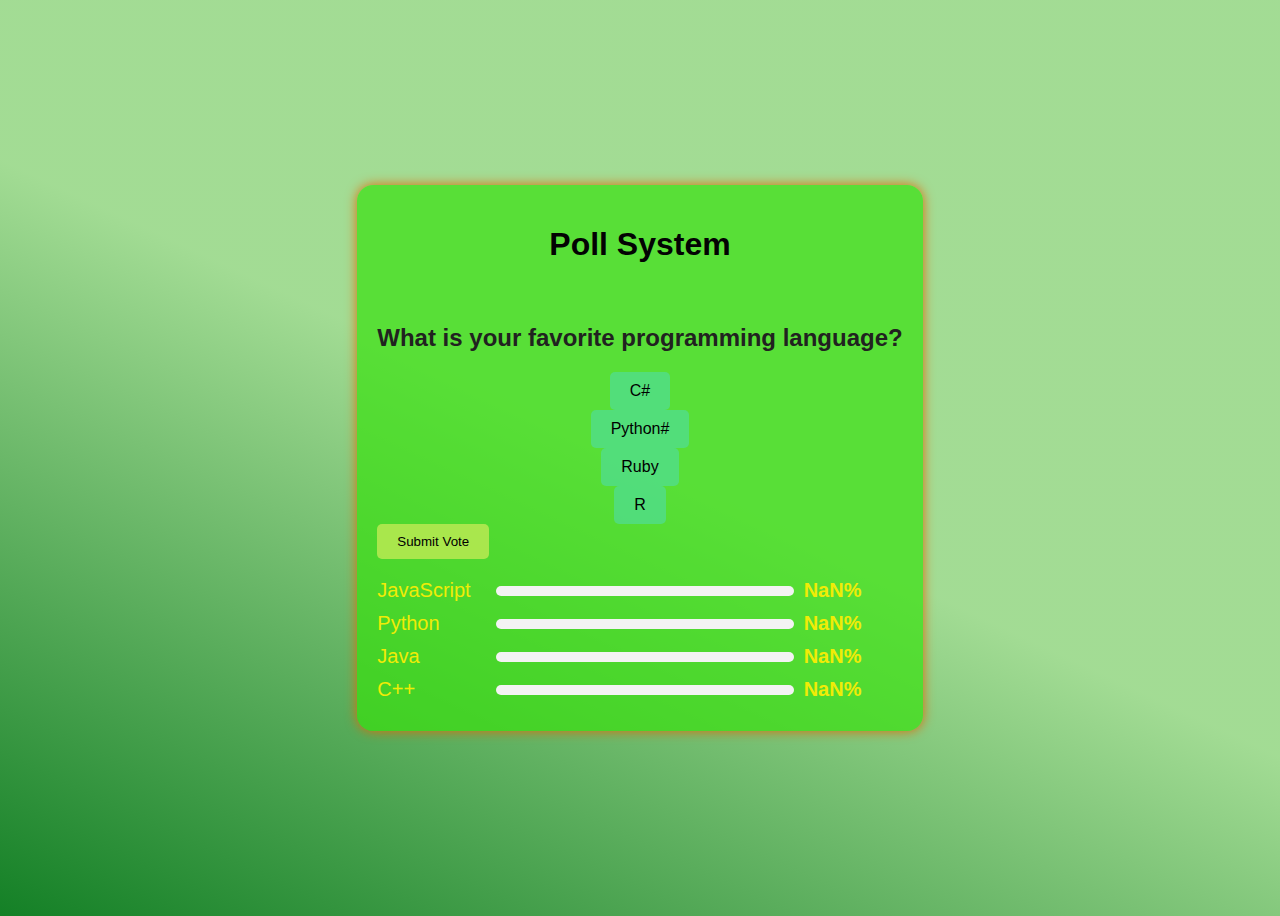
<file: PollSystem/index.html>
<!DOCTYPE html>
<html lang="en">
<head>
    <meta charset="UTF-8">
    <meta name="viewport" content="width=device-width",initial-scale=1.0>
    <title>Poll System</title>
    <link rel="stylesheet" href="style.css">
</head>
<body>
    <div class="container">
        <h1>Poll System</h1>
        <div class="poll">
            <h2>What is your favorite programming language?</h2>
            <div class="options">
                <div class="option">
                    <input type="radio" id="option1" name="poll" value="option1">
                    <label for="option1">C#</label>
                </div>
                <div class="option">
                    <input type="radio" id="option2" name="poll" value="option2">
                    <label for="option2">Python#</label>
                </div>
                <div class="option">
                    <input type="radio" id="option3" name="poll" value="option3">
                    <label for="option3">Ruby</label>
                </div>
                <div class="option">
                    <input type="radio" id="option4" name="poll" value="option4">
                    <label for="option4">R</label>
                </div>
            </div>
            <button onclick="submitVote()">Submit Vote</button>
            <div id="result"></div>
        </div>
    </div>

    <script src="scripts.js"> </script>
</body>
</html>
</file>
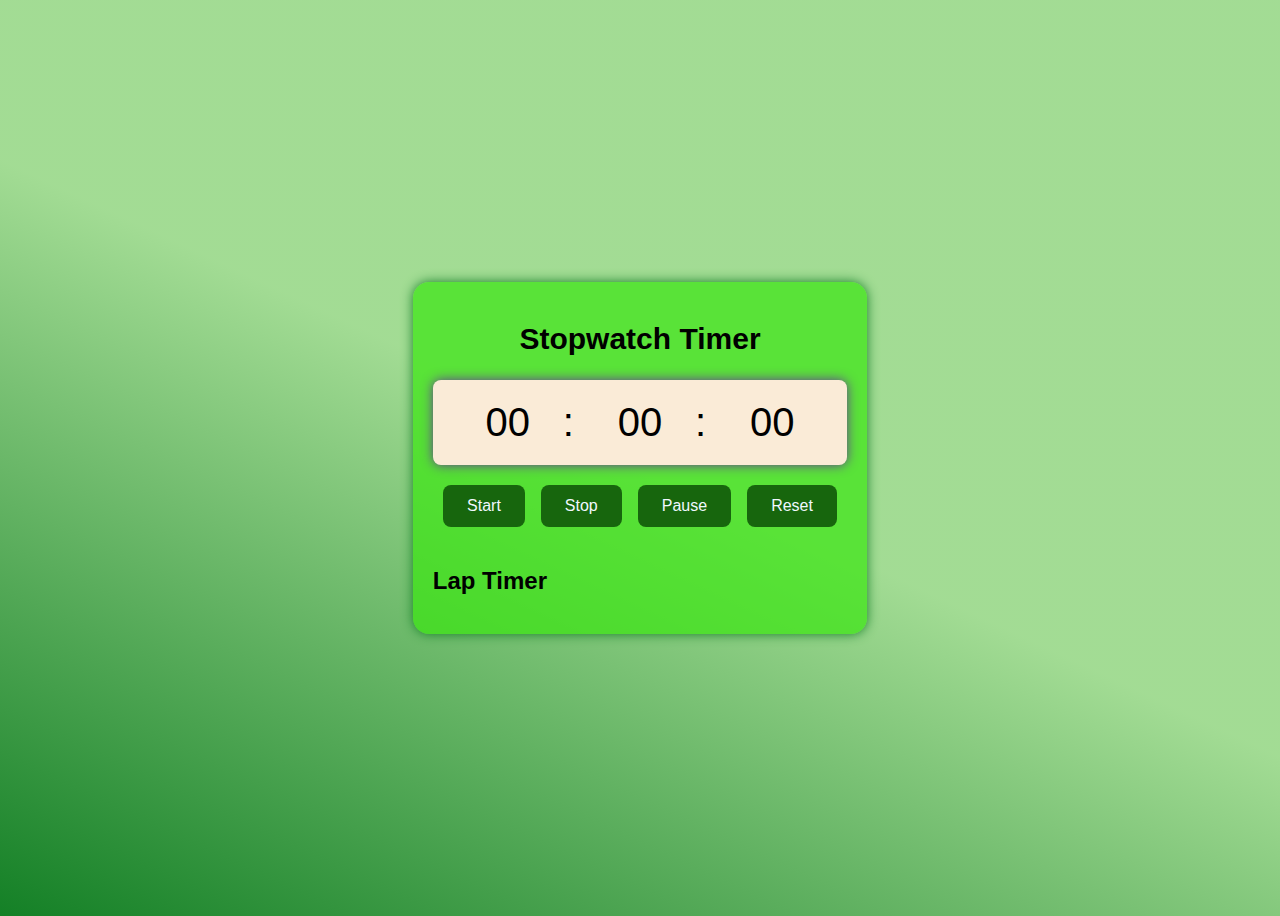
<file: Stop-Watch-Timer/index.html>
<!DOCTYPE html>
<html lang="en">
<head>
    <meta charset="UTF-8">
    <meta name="viewport" content="width=device-width",initial-scale=1.0>
    <title>Stop Watch Timer</title>
    <link rel="stylesheet" href="style.css">
</head>
<body>
    <div class="container">
        <h1 class="title">Stopwatch Timer</h1>
        <div class="Stopwatch">
            <div class="timer">
                <span id="minutes">00</span>:
                <span id="seconds">00</span>:
                <span id="milliseconds">00</span>
            </div>
            <div class="cotorls">
                <button id="startBtn">Start</button>
                <button id="stopBtn">Stop</button>
                <button id="pauseBtn">Pause</button>
                <button id="resetBtn">Reset</button>
            </div>
            <div class="laps">
                <h2 class="lap-title">Lap Timer</h2>
                <ul id="laplist"></ul>
            </div>
        </div>
    </div>

    <script src="scripts.js"> </script>
</body>
</html>
</file>
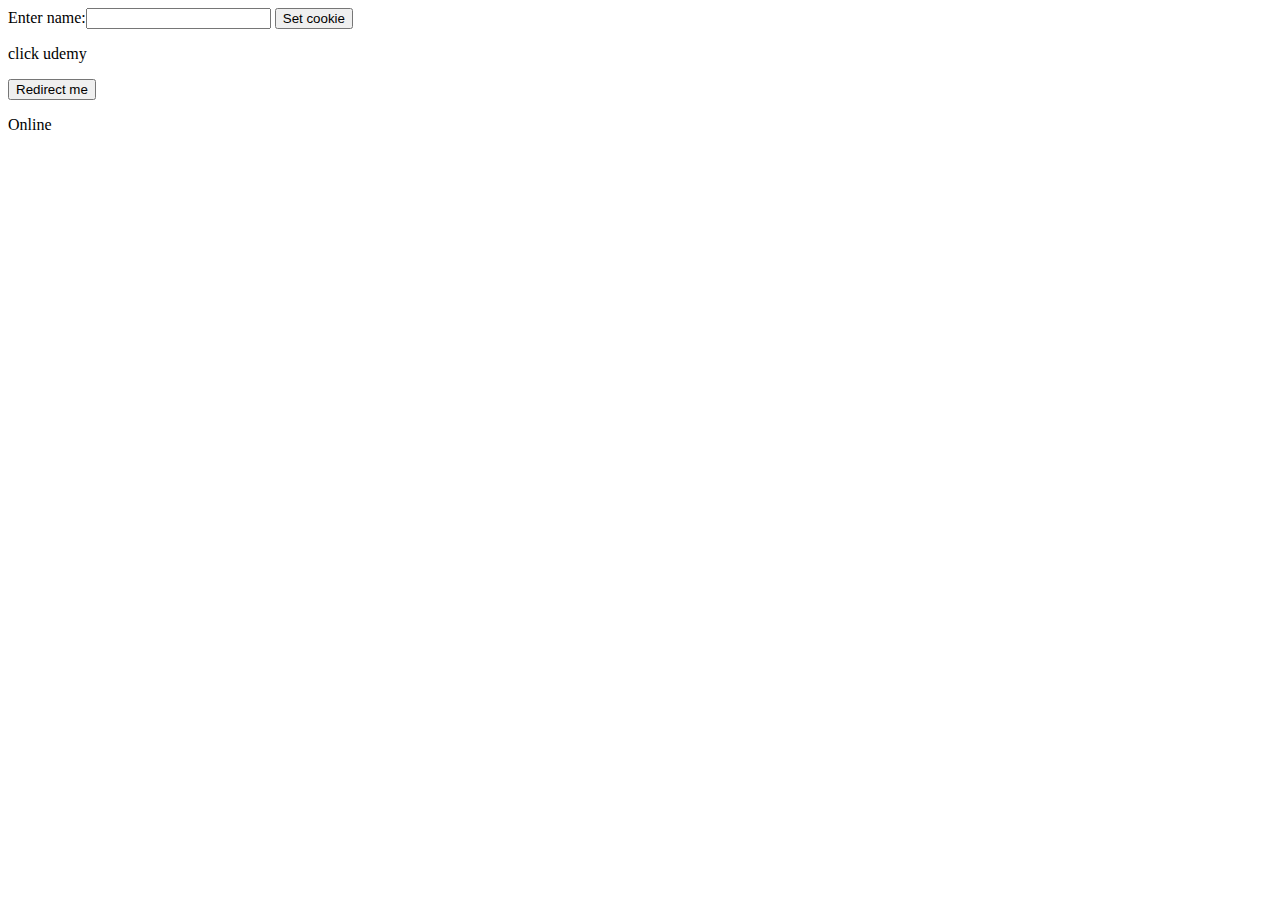
<file: JavaScripts-PHP/JavaScript/Cookies.html>
<html>
<head>
    <title>JavaScript</title>
    <script language="javascript" type="text/javascript">
        function WriteCookie()
        {
            if(document.myform.customer.value=="")
            {
                alert("Enter some value");
                return;
            }   
            var cookieValue=escape(document.myform.customer.value)+":";
            document.cookie="name"+cookieValue;
            document.write("setting cookies: "+"name ="+cookieValue);
        }
        function Redirect()
        {
            window.location="https://www.udemy.com/";
        }
   </script>
</head>
<body>
    <form name="myform" action="">
    Enter name:<input type="text" name="customer">
    <input type="button" value="Set cookie" onclick="WriteCookie();"/>
    </form>
    <p>click udemy</p>
    <form>
        <input type="button" value="Redirect me" onclick="Redirect();"/>
    </form>
    <script language="javascript" type="text/javascript">

    var tutorial={
        "topic":"javascript",
        "trainer":"name",
        "mode":"Online"
    };
    document.write(tutorial.mode)
    </script>

</body>
</html>
</file>
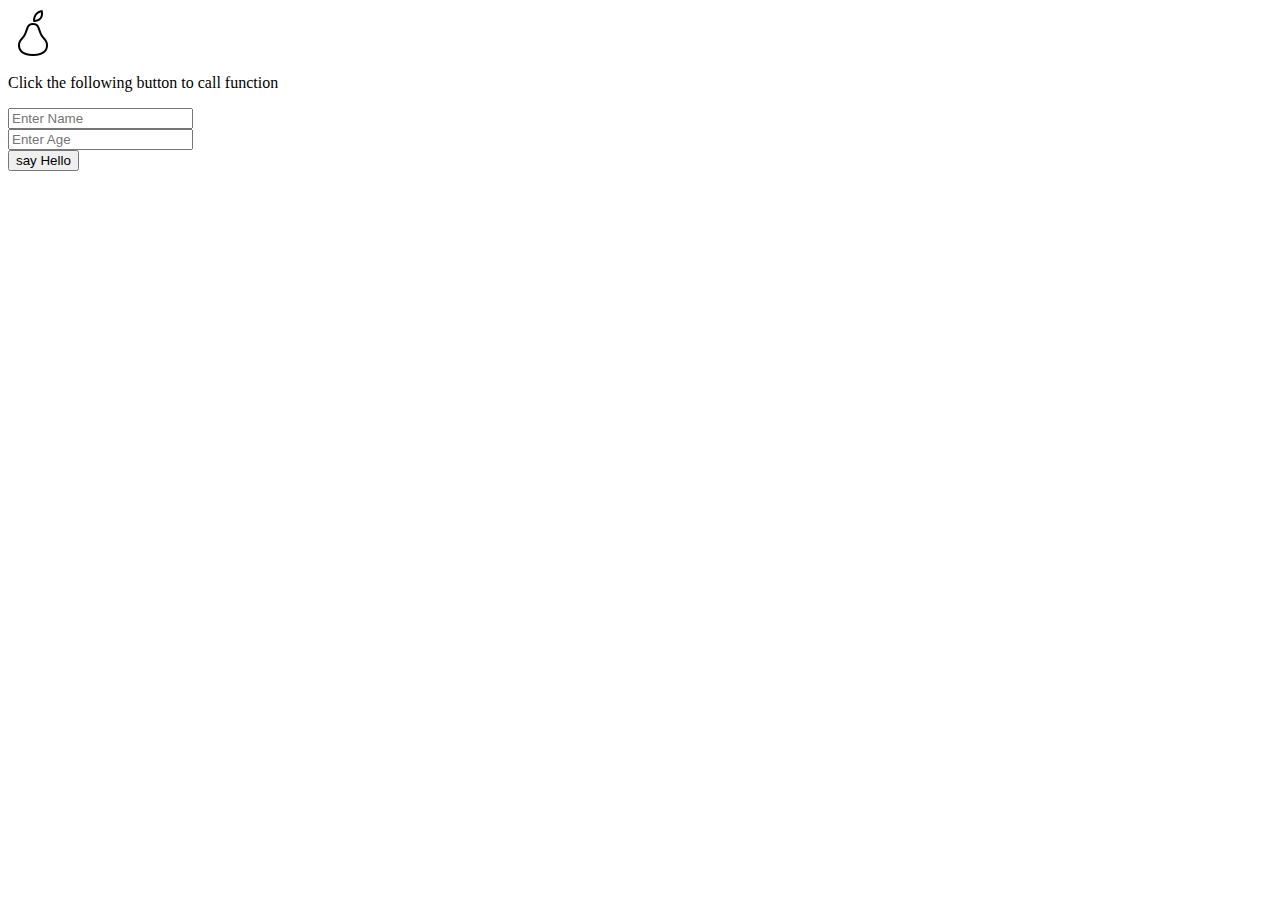
<file: JavaScripts-PHP/JavaScript/fun.html>
<html>
<head>
    <title>JavaScript</title>
    <script language="javascript" type="text/javascript">
        function sayHello(name,age){
            if(name==""||age=="")return;
            document.write("Hello world!"+"My name:"+name+" and age: "+age);
        }    
        function MouseOver(){
            document.images["img1"].src="icons8-logo-48.png.png"
        }    
        function MouseOut(){
            document.images["img1"].src="icons8-logo-50.png"
        }
        function Load(){
            document.images["img1"].src="icons8-logo-50.png"
        }
    </script>
</head>
<body onload="Load()">
    <img name="img1" onmouseover="MouseOver()" onmouseout="MouseOut()">
    <p>Click the following button to call function</p>
    <form>
        <input name="t1" placeholder="Enter Name"/><br/>
        <input name="t2" placeholder="Enter Age"/><br/>
        <input type="button" onclick="sayHello(t1.value,t2.value)" value="say Hello">
    </form>
</body>
</html>
</file>
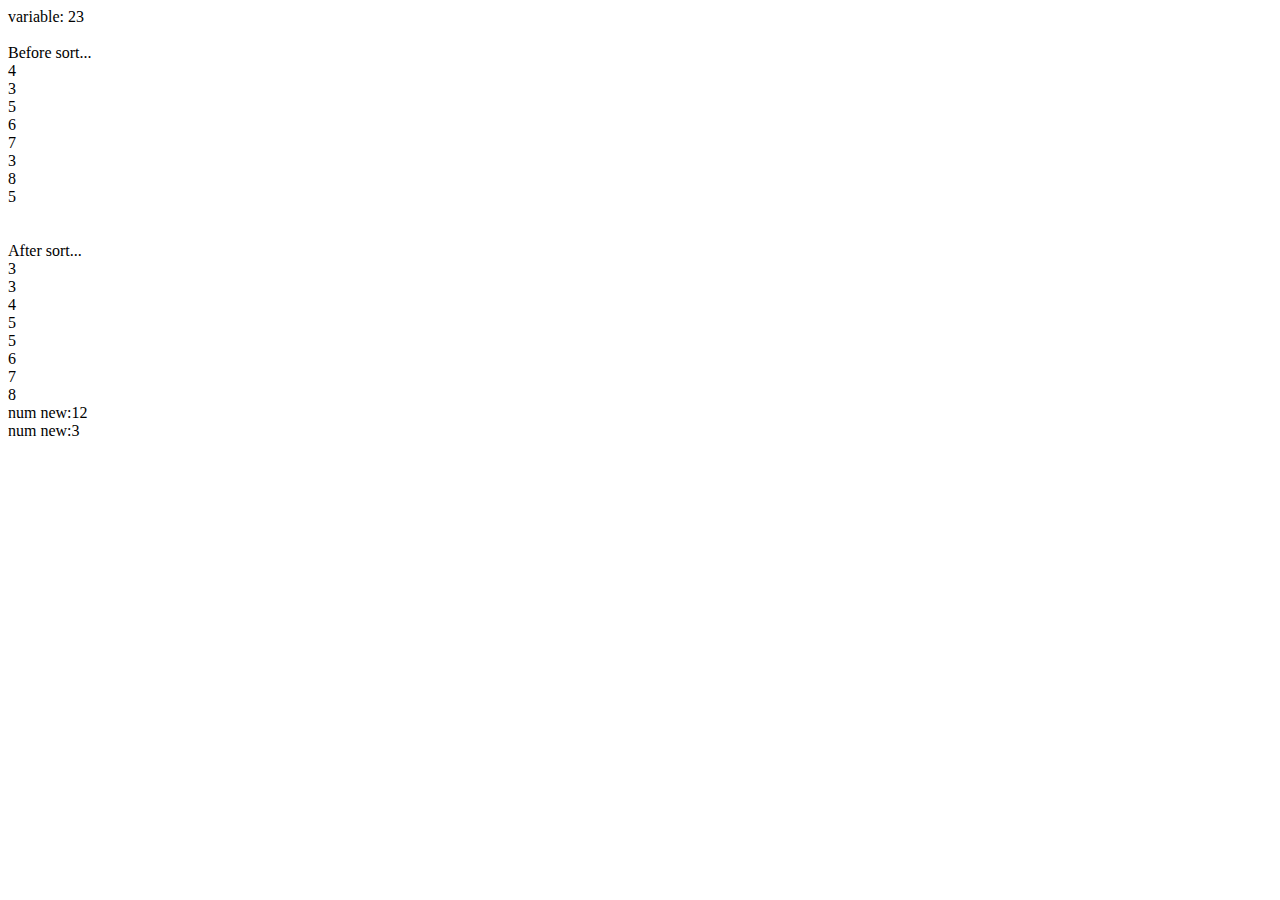
<file: JavaScripts-PHP/JavaScript/test.html>
<html>
<head>
    <title>JavaScript</title>
</head>

<body>
    <script language="javascript" type="text/javascript">
        var info="my name and age:";
        var age=23;
        document.write("variable:"+name+" "+age);
        
        //arr
        var arr=new Array(4,3,5,6,7,3,8,5);
        document.write("<br/><br/>Before sort...<br/>");
        for(i=0;i<8;i++){
            document.write(arr[i]+"<br/>");
        }
        //sort
        for(i=0;i<8;i++){
            for(j=0;j<7;j++){
                if(arr[j]>arr[j+1]){
                    temp=arr[j];
                    arr[j]=arr[j+1];
                    arr[j+1]=temp;
                }
            }
        }
        document.write("<br/><br/>After sort...<br/>");
        for(i=0;i<8;i++){
            document.write(arr[i]+"<br/>");
        }
        //while
        var num=100;
        while(num>=10)
        {
            num=Math.trunc(num/10)+2;
            document.write("num new:"+num+"<br/>");
        }
        //do while
        var pass="password";
        var pin=password;
        var count=0;
        // do{
        //     pin=prompt("Enter your password: ","Enter pass");
        //     count++;
        // }
        while(pin!=pass && count<3);
        if(pin==pass){
            document.write("Right"+"<br/>");
        }
        else{
            document.write("False"+"<br/>");
        }
        //switch case
        var case_a='a';
        switch(case_a){
            case 'a':
                document.write("a is good"+"<br/>");
                break;
            case 'b':
                document.write('b is good'+"<br/>");
                break;
            default:
                document.write('good'+"<br/>");
                break;
            }
    </script>
</body>
</html>
</file>
<file: PollSystem/style.css>
body{
    background: linear-gradient(25deg,rgb(20, 128, 38),#79cc64b0 50%);
    display: flex;
    justify-content: center;
    align-items: center;
    min-height: 100vh;
    font-family: sans-serif;
}
.container{
    background-color: #37e00db0;
    border-radius: 16px;
    padding: 20px;
    box-shadow: 0 0 12px rgb(226, 106, 7);
    display: flex;
    flex-direction: column;
    align-items: center;
    animation: cardAnimation 1s ease-in-out;
}
@keyframes cardAnimation{
    0% {
        transform: scale(0);
        opacity: 0;
    }
    100%{
        transform: scale(1);
        opacity: 1;
    }
}
h1{
    color: #030303;
    font-size: 32px;
    opacity: 1;
}
.poll{
    margin-top: 20px;
}
h2{
    color: rgb(33, 34, 32);
    font-size: 24px;
    margin-bottom: 20px;
}
.options{
    display: flex;
    flex-direction: column;
    align-items: center;
}
input[type="radio"]{
    display: none;
}
label{
    display: inline-block;
    background-color: #4eddb28c;
    padding: 10px 20px;
    border-radius: 5px;
    cursor: pointer;
    transition: background-color 0.3s;
}
.option{
    color: black;
}
.option:hover{
    background-color: rgb(5, 224, 42);
    color: wheat;
}
.option input[type="radio"]:checked+label{
    background-color: rgb(12, 156, 67);
    color: white;
}
button{
    background-color: rgba(211, 238, 90, 0.685);
    color: rgb(0, 0, 0);
    padding:10px 20px;
    border:none ;
    border-radius: 5px;
    cursor: pointer;
    transition: background-color 0.3s;
    
}
button:hover{
    background-color: green;
}
#result {
    margin-top: 20px;
    font-size: 20px;
    color: #f0ec06;
    display: flex;
    flex-direction: column;
    align-items: center;
}
.option-result {
    display: flex;
    align-items: center;
    margin-bottom: 10px;
    width: 100%;
}

.option-text {
    flex: 1;
}

.bar-container {
    flex: 3;
    background-color: #f3f3f3;
    height: 10px;
    margin-left: 20px;
    border-radius: 5px;
    overflow: hidden;
}

.bar {
    height: 100%;
    background-color: #f0ec06;
    width: 0;
    transition: width 0.5s ease-in-out;
}

.percentage {
    flex: 1;
    margin-left: 10px;
    font-weight: bold;
    color: #f0ec06;
}
.poll {
    margin-top: 20px;
}
</file>
<file: Stop-Watch-Timer/style.css>
body{
    background: linear-gradient(25deg,rgb(20, 128, 38),#79cc64b0 50%);
    display: flex;
    justify-content: center;
    align-items: center;
    min-height: 100vh;
    font-family: sans-serif;
}
.container{
    background-color: #39e60eb0;
    border-radius: 16px;
    padding: 20px;
    box-shadow: 0 0 12px rgb(20, 128, 38);
    display: flex;
    flex-direction: column;
    align-items: center;
}
.title{
    font-size: 30px;
    margin-bottom: 1.5rem;
}
.Stopwatch{
    display: flex;
    flex-direction: column;
    align-items: center;
    gap:20px;
}
.timer{
    font-size: 40px;
    background-color: antiquewhite;
    padding: 20px;
    border-radius: 8px;
    box-shadow: 0 0 12px rebeccapurple;
    animation: pulse 1.5s infinite alternate;
}
@keyframes pulse{
    from{
        transform: scale(1);
    }
    to{
        transform: scale(1.05);
    }
}
.timer span{
    width: 110px;
    display: inline-block;
    text-align: center;
}
.cotorls{
    display: flex;
    gap: 1rem;
}
button{
    padding: 0.75rem 1.5rem;
    font-size: 1rem;
    background-color: #17660d;
    color:aliceblue;
    border: none;
    border-radius: 8px;
    cursor: pointer;
    transition: background-color 0.3f ease-in-out;
}
button:hover{
    background-color: #75bdebb0;

}
.lap-title{
    font-size: 1.5rem;
}
.laps{
    width: 100%;

}
ul{
    list-style-type: none;
    padding: 0;
    margin: 0;
    overflow-y: auto;
    max-height: 200px;
    background-color: #ffffff;
    border-radius: 8px;
    box-shadow: 0 0 12px rgba(0,0,0,0.1);
}
li{
    padding: 1rem;
    border-bottom: 1px solid #d3d8d2b0;
}
li:last-child{
    border-bottom: none;
}

li span{
    font-weight: 700;
}
</file>
